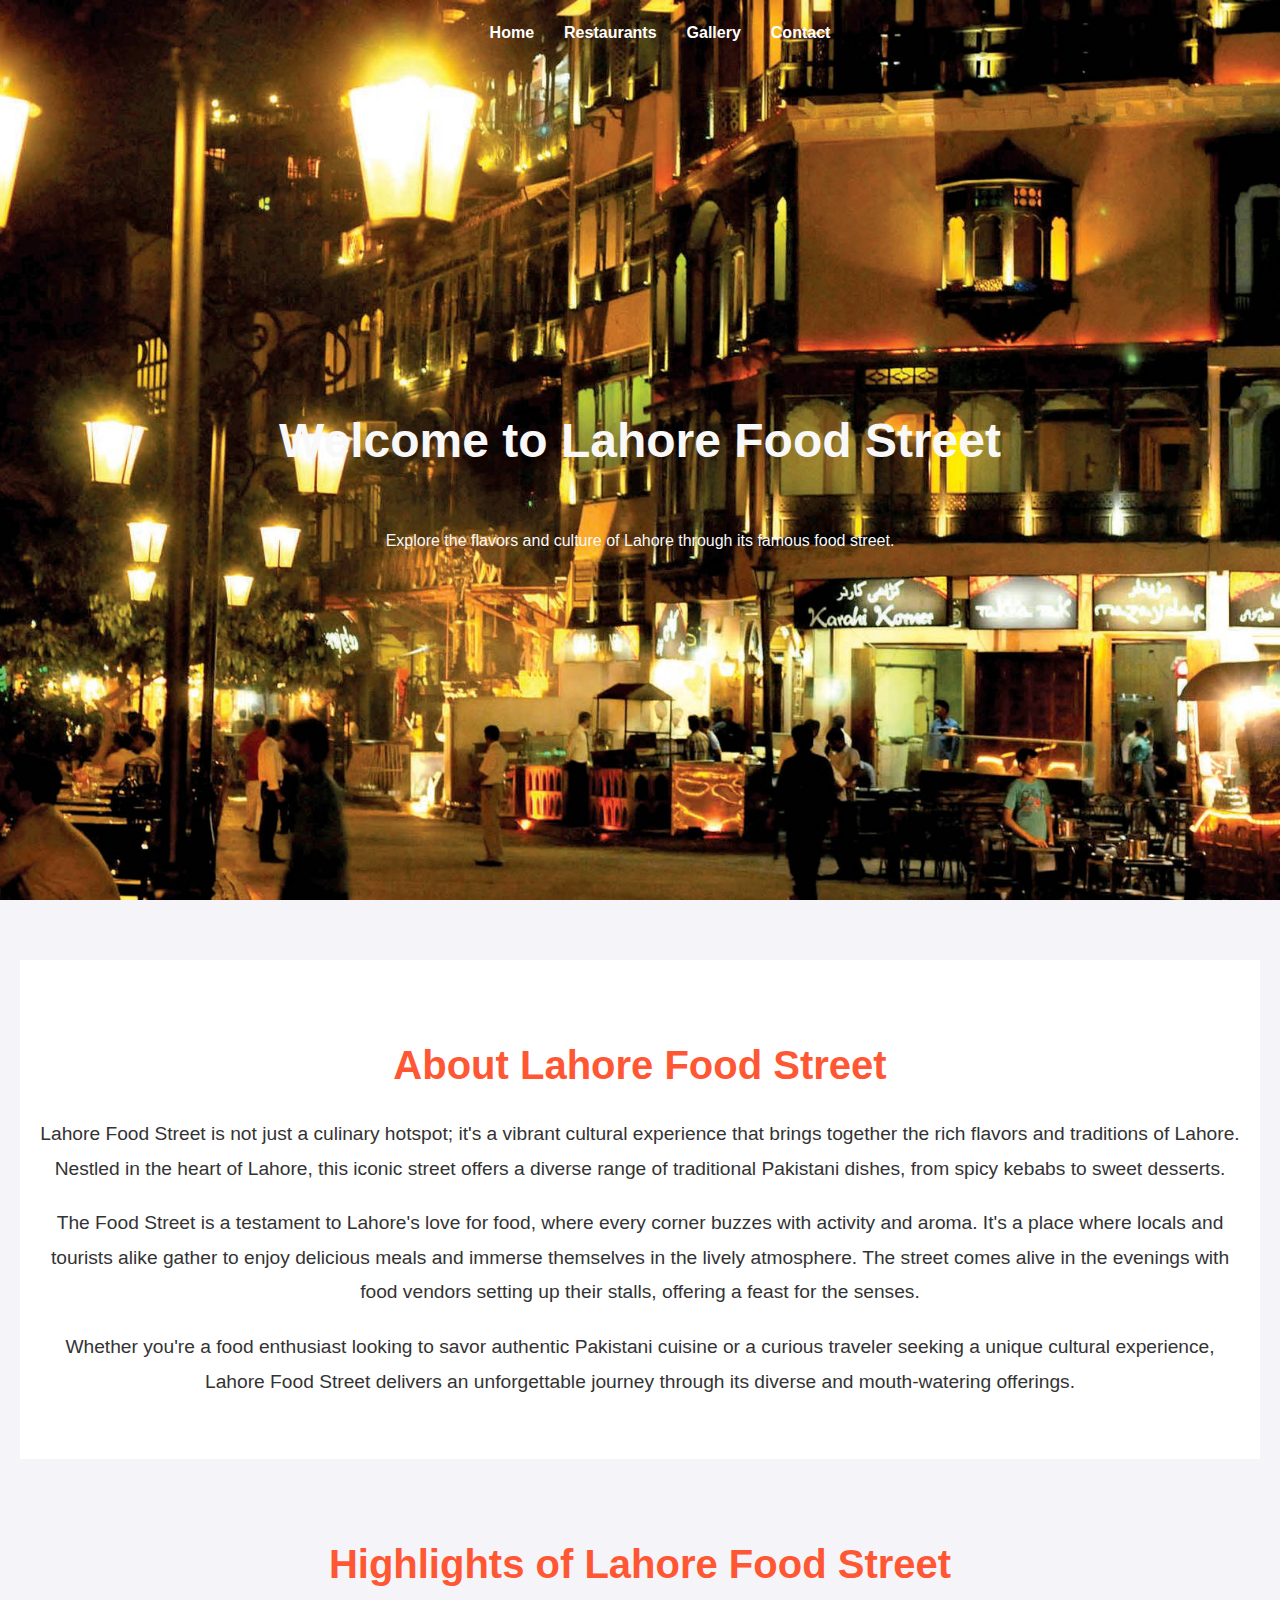
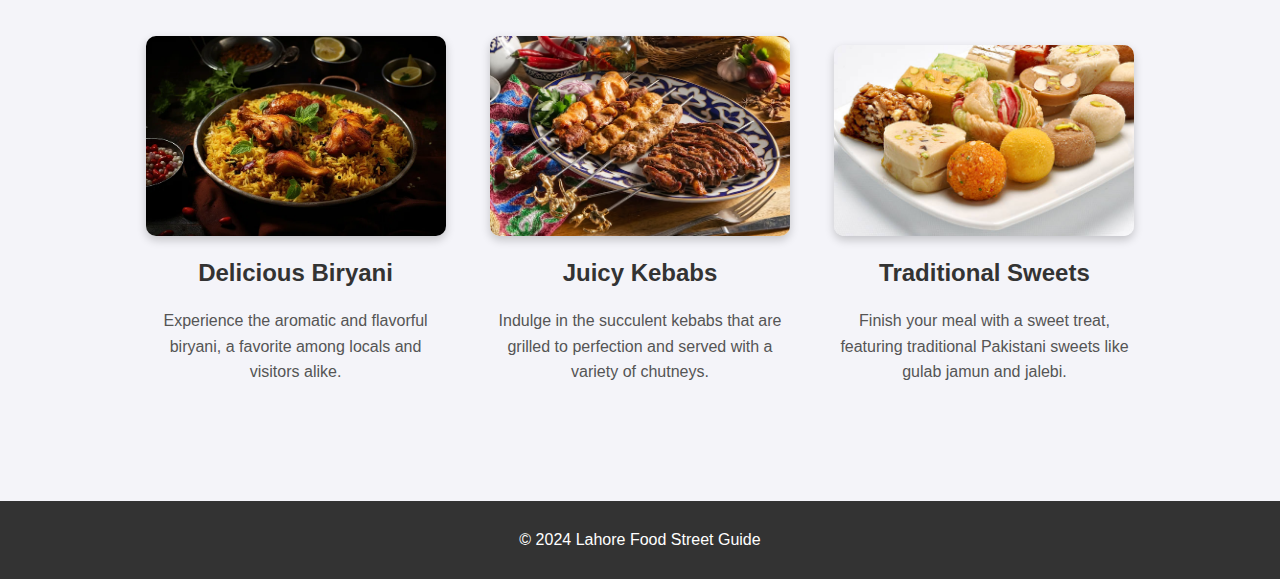
<file: index.html>
<!DOCTYPE html>
<html lang="en">
<head>
    <meta charset="UTF-8">
    <meta name="viewport" content="width=device-width, initial-scale=1.0">
    <meta name="description" content="A guide to Lahore's famous Food Street with details on popular dishes and restaurants.">
    <title>Lahore Food Street Guide</title>
    <link rel="stylesheet" href="styles.css">
</head>
<body>
    <header>
        <nav>
            <ul>
                <li><a href="index.html">Home</a></li>
                <li><a href="restaurants.html">Restaurants</a></li>
                <li><a href="gallery.html">Gallery</a></li>
                <li><a href="contact.html">Contact</a></li>
            </ul>
        </nav>
        <div class="hero">
            <h1>Welcome to Lahore Food Street</h1>
            <p>Explore the flavors and culture of Lahore through its famous food street.</p>
        </div>
    </header>

    <main>
        <section class="about-section">
            <h2>About Lahore Food Street</h2>
            <p>
                Lahore Food Street is not just a culinary hotspot; it's a vibrant cultural experience that brings together the rich flavors and traditions of Lahore. Nestled in the heart of Lahore, this iconic street offers a diverse range of traditional Pakistani dishes, from spicy kebabs to sweet desserts.
            </p>
            <p>
                The Food Street is a testament to Lahore's love for food, where every corner buzzes with activity and aroma. It's a place where locals and tourists alike gather to enjoy delicious meals and immerse themselves in the lively atmosphere. The street comes alive in the evenings with food vendors setting up their stalls, offering a feast for the senses.
            </p>
            <p>
                Whether you're a food enthusiast looking to savor authentic Pakistani cuisine or a curious traveler seeking a unique cultural experience, Lahore Food Street delivers an unforgettable journey through its diverse and mouth-watering offerings.
            </p>
        </section>
        
        <section class="highlights-section">
            <h2>Highlights of Lahore Food Street</h2>
            <div class="highlight">
                <img src="biryani.jpg" alt="Delicious Biryani">
                <h3>Delicious Biryani</h3>
                <p>Experience the aromatic and flavorful biryani, a favorite among locals and visitors alike.</p>
            </div>
            <div class="highlight">
                <img src="kebabs.jpg" alt="Juicy Kebabs">
                <h3>Juicy Kebabs</h3>
                <p>Indulge in the succulent kebabs that are grilled to perfection and served with a variety of chutneys.</p>
            </div>
            <div class="highlight">
                <img src="sweets.jpg" alt="Traditional Sweets">
                <h3>Traditional Sweets</h3>
                <p>Finish your meal with a sweet treat, featuring traditional Pakistani sweets like gulab jamun and jalebi.</p>
            </div>
        </section>
    </main>

    <footer>
        <p>&copy; 2024 Lahore Food Street Guide</p>
    </footer>
</body>
</html>
</file>
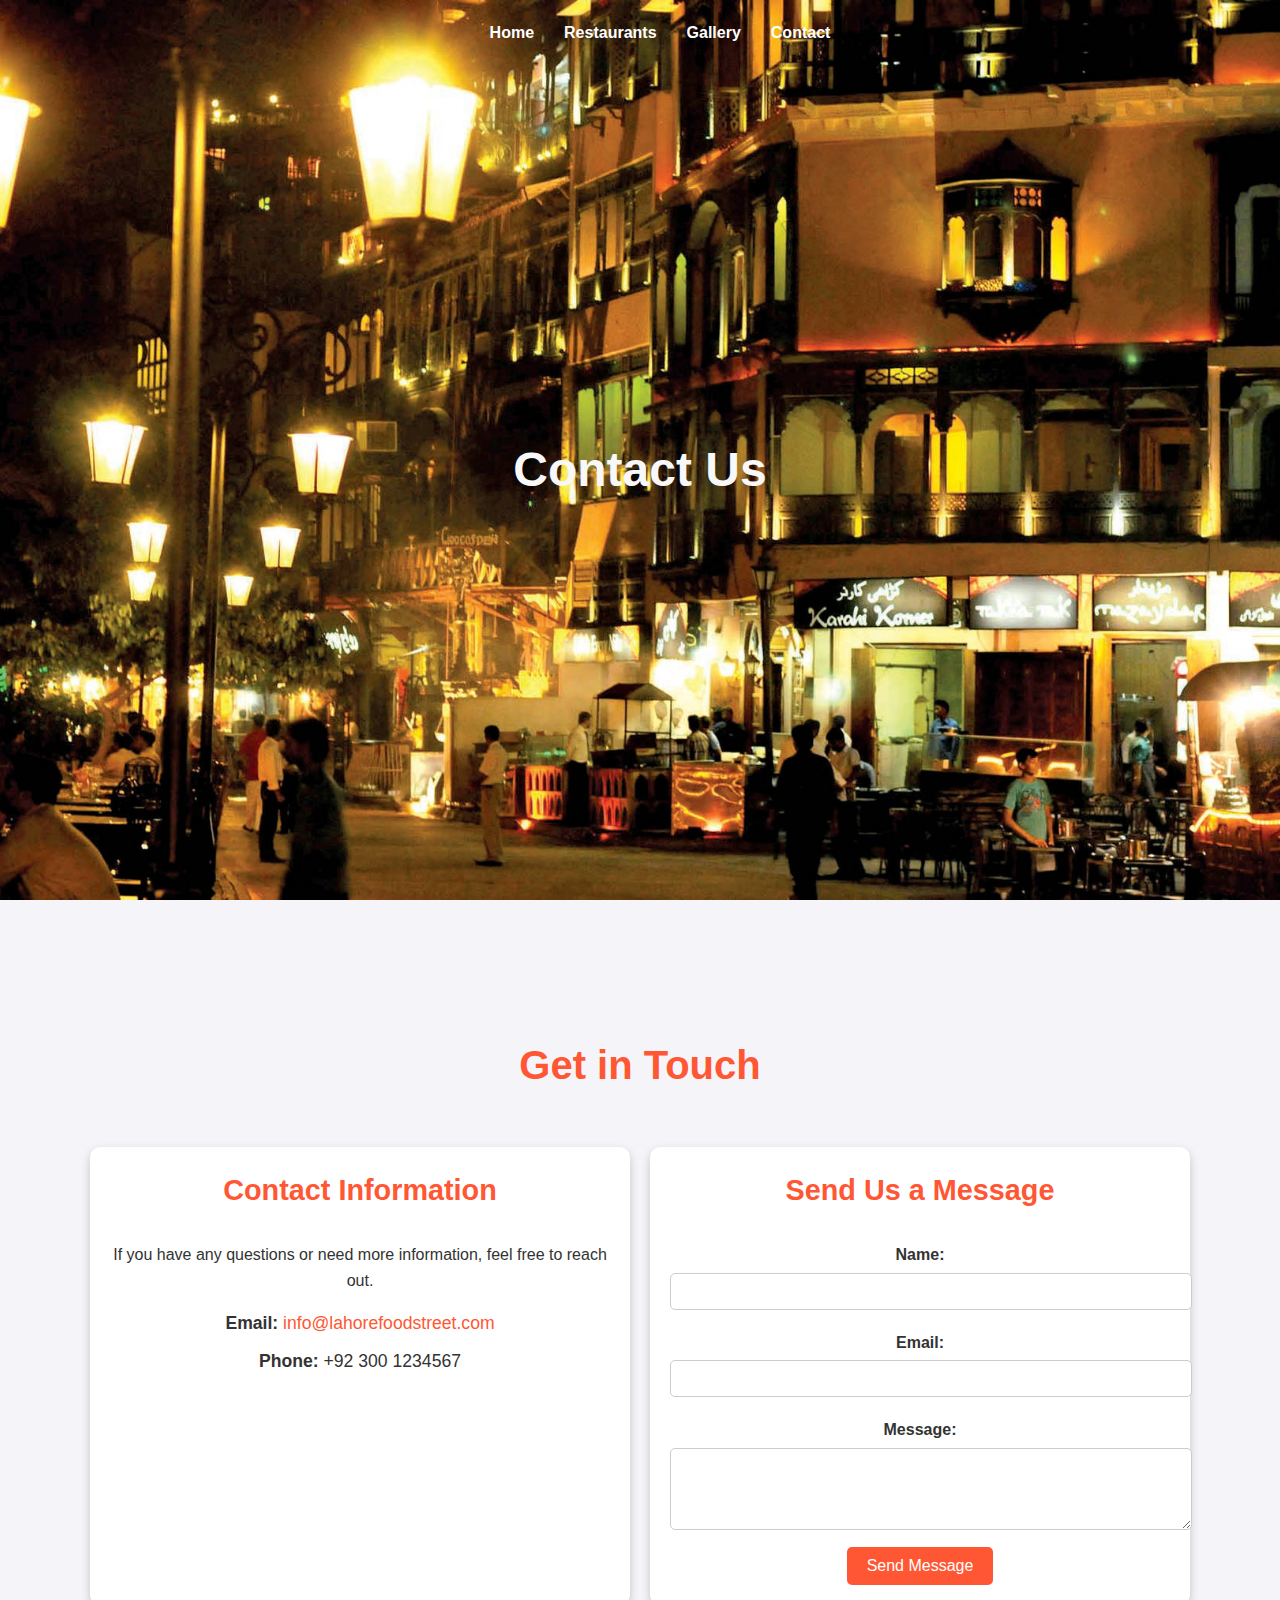
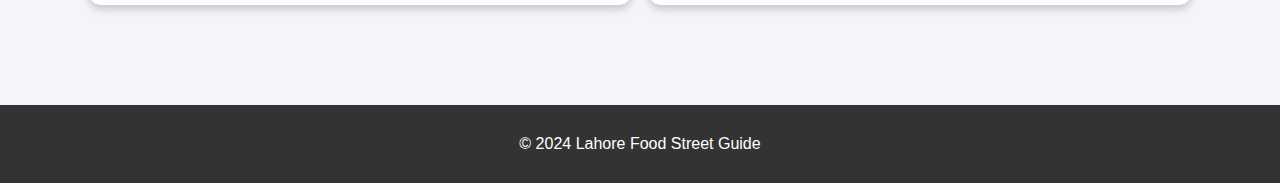
<file: contact.html>
<!DOCTYPE html>
<html lang="en">
<head>
    <meta charset="UTF-8">
    <meta name="viewport" content="width=device-width, initial-scale=1.0">
    <meta name="description" content="Contact information for Lahore Food Street Guide.">
    <title>Contact - Lahore Food Street Guide</title>
    <link rel="stylesheet" href="styles.css">
</head>
<body>
    <header>
        <nav>
            <ul>
                <li><a href="index.html">Home</a></li>
                <li><a href="restaurants.html">Restaurants</a></li>
                <li><a href="gallery.html">Gallery</a></li>
                <li><a href="contact.html">Contact</a></li>
            </ul>
        </nav>
        <div class="hero">
            <h1>Contact Us</h1>
        </div>
    </header>

    <main>
        <section class="contact-section">
            <h2>Get in Touch</h2>
            <div class="contact-container">
                <div class="contact-info">
                    <h3>Contact Information</h3>
                    <p>If you have any questions or need more information, feel free to reach out.</p>
                    <ul>
                        <li><strong>Email:</strong> <a href="mailto:info@lahorefoodstreet.com">info@lahorefoodstreet.com</a></li>
                        <li><strong>Phone:</strong> +92 300 1234567</li>
                    </ul>
                </div>
                <div class="contact-form">
                    <h3>Send Us a Message</h3>
                    <form action="your-form-handler.php" method="post">
                        <label for="name">Name:</label>
                        <input type="text" id="name" name="name" required>
                        
                        <label for="email">Email:</label>
                        <input type="email" id="email" name="email" required>
                        
                        <label for="message">Message:</label>
                        <textarea id="message" name="message" rows="4" required></textarea>
                        
                        <button type="submit">Send Message</button>
                    </form>
                </div>
            </div>
        </section>
    </main>

    <footer>
        <p>&copy; 2024 Lahore Food Street Guide</p>
    </footer>
</body>
</html>
</file>
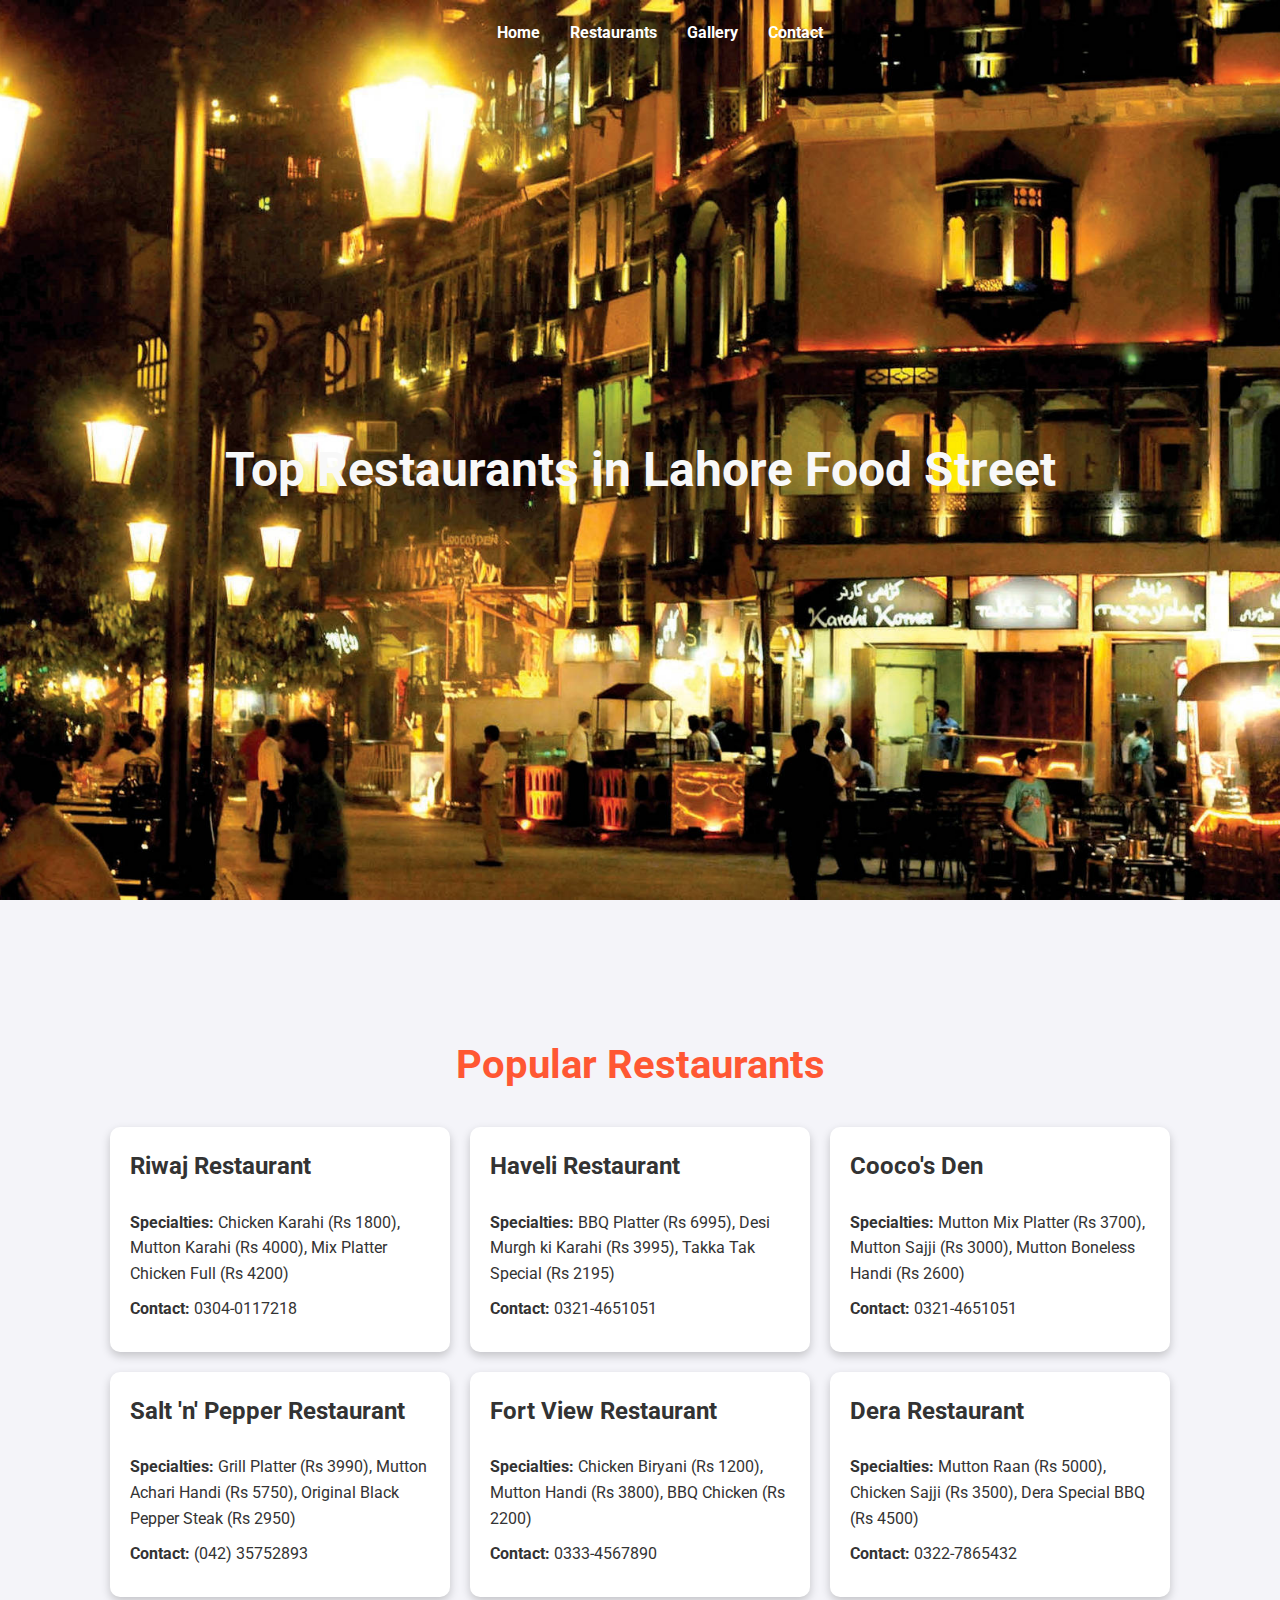
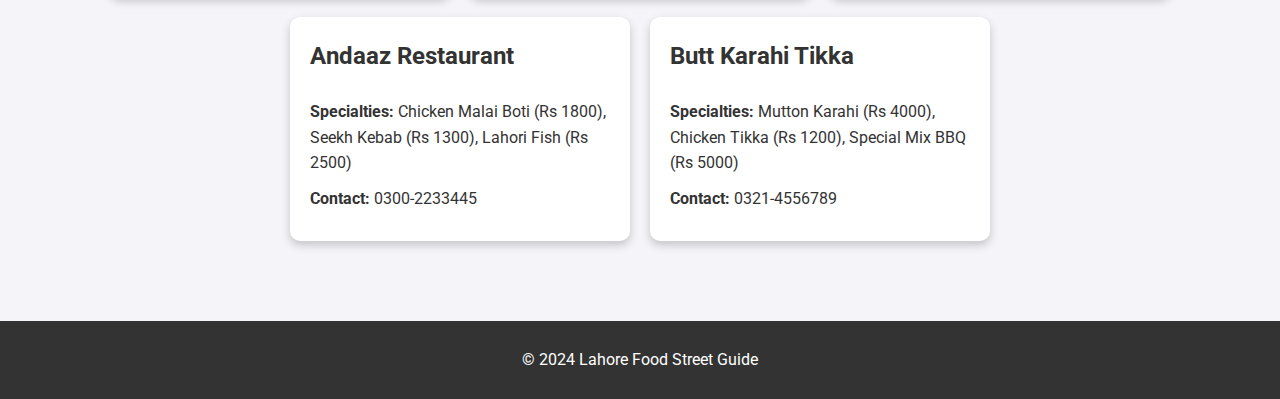
<file: restaurants.html>
<!DOCTYPE html>
<html lang="en">
<head>
    <meta charset="UTF-8">
    <meta name="viewport" content="width=device-width, initial-scale=1.0">
    <meta name="description" content="Discover the top restaurants in Lahore Food Street.">
    <title>Restaurants - Lahore Food Street Guide</title>
    <link rel="stylesheet" href="styles.css">
    <link href="https://fonts.googleapis.com/css2?family=Roboto:wght@400;700&display=swap" rel="stylesheet">
</head>
<body>
    <header>
        <nav>
            <ul>
                <li><a href="index.html">Home</a></li>
                <li><a href="restaurants.html">Restaurants</a></li>
                <li><a href="gallery.html">Gallery</a></li>
                <li><a href="contact.html">Contact</a></li>
            </ul>
        </nav>
        <div class="hero">
            <h1>Top Restaurants in Lahore Food Street</h1>
        </div>
    </header>

    <main>
        <section class="restaurants-section">
            <h2>Popular Restaurants</h2>
            <div class="restaurant-cards">
                <!-- Restaurant 1 -->
                <div class="restaurant-card">
                    <h3>Riwaj Restaurant</h3>
                    <p><strong>Specialties:</strong> Chicken Karahi (Rs 1800), Mutton Karahi (Rs 4000), Mix Platter Chicken Full (Rs 4200)</p>
                    <p><strong>Contact:</strong> 0304-0117218</p>
                </div>
                <!-- Restaurant 2 -->
                <div class="restaurant-card">
                    <h3>Haveli Restaurant</h3>
                    <p><strong>Specialties:</strong> BBQ Platter (Rs 6995), Desi Murgh ki Karahi (Rs 3995), Takka Tak Special (Rs 2195)</p>
                    <p><strong>Contact:</strong> 0321-4651051</p>
                </div>
                <!-- Restaurant 3 -->
                <div class="restaurant-card">
                    <h3>Cooco's Den</h3>
                    <p><strong>Specialties:</strong> Mutton Mix Platter (Rs 3700), Mutton Sajji (Rs 3000), Mutton Boneless Handi (Rs 2600)</p>
                    <p><strong>Contact:</strong> 0321-4651051</p>
                </div>
                <!-- Restaurant 4 -->
                <div class="restaurant-card">
                    <h3>Salt 'n' Pepper Restaurant</h3>
                    <p><strong>Specialties:</strong> Grill Platter (Rs 3990), Mutton Achari Handi (Rs 5750), Original Black Pepper Steak (Rs 2950)</p>
                    <p><strong>Contact:</strong> (042) 35752893</p>
                </div>
                <!-- Restaurant 5 -->
                <div class="restaurant-card">
                    <h3>Fort View Restaurant</h3>
                    <p><strong>Specialties:</strong> Chicken Biryani (Rs 1200), Mutton Handi (Rs 3800), BBQ Chicken (Rs 2200)</p>
                    <p><strong>Contact:</strong> 0333-4567890</p>
                </div>
                <!-- Restaurant 6 -->
                <div class="restaurant-card">
                    <h3>Dera Restaurant</h3>
                    <p><strong>Specialties:</strong> Mutton Raan (Rs 5000), Chicken Sajji (Rs 3500), Dera Special BBQ (Rs 4500)</p>
                    <p><strong>Contact:</strong> 0322-7865432</p>
                </div>
                <!-- Restaurant 7 -->
                <div class="restaurant-card">
                    <h3>Andaaz Restaurant</h3>
                    <p><strong>Specialties:</strong> Chicken Malai Boti (Rs 1800), Seekh Kebab (Rs 1300), Lahori Fish (Rs 2500)</p>
                    <p><strong>Contact:</strong> 0300-2233445</p>
                </div>
                <!-- Restaurant 8 -->
                <div class="restaurant-card">
                    <h3>Butt Karahi Tikka</h3>
                    <p><strong>Specialties:</strong> Mutton Karahi (Rs 4000), Chicken Tikka (Rs 1200), Special Mix BBQ (Rs 5000)</p>
                    <p><strong>Contact:</strong> 0321-4556789</p>
                </div>
            </div>
        </section>
    </main>

    <footer>
        <p>&copy; 2024 Lahore Food Street Guide</p>
    </footer>
</body>
</html>
</file>
<file: styles.css>
/* General Styles */
body {
    font-family: 'Roboto', sans-serif;
    margin: 0;
    padding: 0;
    line-height: 1.6;
    background-color: #f4f4f9;
    color: #333;
}

header {
    background: url('2.jpg') no-repeat center center;
    background-size: cover; /* Ensure the image covers the entire header */
    color: white;
    padding: 20px;
    text-align: center;
    height: 900px; /* Adjust height as needed to fit your design */
    background-attachment: fixed; /* Optional: Keeps the background image fixed when scrolling */
}

nav {
    position: absolute;
    top: 20px; /* Adjust if needed */
    width: 100%;
}

nav ul {
    display: flex;
    justify-content: center;
    padding: 0;
    margin: 0;
}

nav ul li {
    display: inline;
    margin: 0 15px;
}

nav ul li a {
    color: white;
    text-decoration: none;
    font-weight: bold;
}

nav ul li a:hover {
    text-decoration: underline;
}

.hero {
    display: flex;
    flex-direction: column;
    justify-content: center;
    height: 100%;
    color: #f8f8f8;
}

.hero h1 {
    font-size: 3rem;
    font-weight: bold;
    color: #f8f8f8;
}

main {
    padding: 20px;
}

/* About Section */
.about-section {
    padding: 40px 20px;
    background-color: #fff;
    text-align: center;
}

.about-section h2 {
    font-size: 2.5rem;
    color: #ff5733;
    margin-bottom: 20px;
}

.about-section p {
    font-size: 1.2rem;
    line-height: 1.8;
    margin-bottom: 20px;
}

/* Highlights Section */
.highlights-section {
    padding: 40px 20px;
    background-color: #f4f4f9;
    text-align: center;
}

.highlights-section h2 {
    font-size: 2.5rem;
    color: #ff5733;
    margin-bottom: 20px;
}

.highlight {
    display: inline-block;
    width: 300px;
    margin: 20px;
    text-align: center;
}

.highlight img {
    width: 100%;
    height: auto;
    border-radius: 10px;
    box-shadow: 0 4px 10px rgba(0, 0, 0, 0.2);
}

.highlight h3 {
    font-size: 1.5rem;
    margin: 10px 0;
}

.highlight p {
    font-size: 1rem;
    color: #555;
}

/* Restaurant Section */
.restaurants-section {
    padding: 40px 20px;
    text-align: center;
    background-color: #f4f4f9;
}

.restaurants-section h2 {
    font-size: 2.5rem;
    color: #ff5733;
    margin-bottom: 30px;
}

.restaurant-cards {
    display: flex;
    flex-wrap: wrap;
    justify-content: center;
    gap: 20px;
    padding: 0 20px;
}

.restaurant-card {
    background: #fff;
    border-radius: 10px;
    box-shadow: 0 4px 10px rgba(0, 0, 0, 0.2);
    padding: 20px;
    width: 300px;
    text-align: left;
}

.restaurant-card h3 {
    font-size: 1.5rem;
    color: #333;
    margin-top: 0;
}

.restaurant-card p {
    margin: 10px 0;
}


/* Gallery Section */
.gallery-section {
    padding: 40px 20px;
    text-align: center;
    background-color: #f4f4f9;
}

.gallery-section h2 {
    font-size: 2.5rem;
    color: #ff5733;
    margin-bottom: 30px;
}

.gallery-grid {
    display: grid;
    grid-template-columns: repeat(auto-fit, minmax(300px, 1fr));
    gap: 20px;
    justify-content: center;
    padding: 20px;
}

.gallery-item {
    position: relative;
    overflow: hidden;
    border-radius: 10px;
    box-shadow: 0 4px 10px rgba(0, 0, 0, 0.2);
    background: #fff;
    padding: 10px;
    box-sizing: border-box;
    display: flex;
    justify-content: center;
    align-items: center;
}

.gallery-item img, .gallery-item video {
    max-width: 100%;
    height: auto;
}

/* Styling for Videos */
.gallery-item video {
    width: 100%;
    max-height: 500px; /* Adjust height as needed */
}

/* Contact Section */
.contact-section {
    padding: 40px 20px;
    background-color: #f4f4f9;
    text-align: center;
}

.contact-section h2 {
    font-size: 2.5rem;
    color: #ff5733;
    margin-bottom: 30px;
}

.contact-container {
    display: flex;
    flex-wrap: wrap;
    justify-content: center;
    gap: 20px;
    padding: 20px;
}

.contact-info, .contact-form {
    background: #fff;
    border-radius: 10px;
    box-shadow: 0 4px 10px rgba(0, 0, 0, 0.2);
    padding: 20px;
    width: 100%;
    max-width: 500px;
}

.contact-info h3, .contact-form h3 {
    font-size: 1.8rem;
    color: #ff5733;
    margin-top: 0;
}

.contact-info ul {
    list-style-type: none;
    padding: 0;
    margin: 0;
    font-size: 1.1rem;
}

.contact-info li {
    margin: 10px 0;
}

.contact-info a {
    color: #ff5733;
    text-decoration: none;
}

.contact-info a:hover {
    text-decoration: underline;
}

.contact-form label {
    display: block;
    font-weight: bold;
    margin: 10px 0 5px;
}

.contact-form input, .contact-form textarea {
    width: 100%;
    padding: 10px;
    border: 1px solid #ccc;
    border-radius: 5px;
    margin-bottom: 10px;
}

.contact-form button {
    background-color: #ff5733;
    color: white;
    border: none;
    padding: 10px 20px;
    border-radius: 5px;
    font-size: 1rem;
    cursor: pointer;
}

.contact-form button:hover {
    background-color: #c70039;
}


/* Footer */
footer {
    background-color: #333;
    color: white;
    text-align: center;
    padding: 10px 0;
    margin-top: 20px;
}

a {
    color: #ff5733;
}

a:hover {
    color: #c70039;
    text-decoration: underline;
}
</file>
